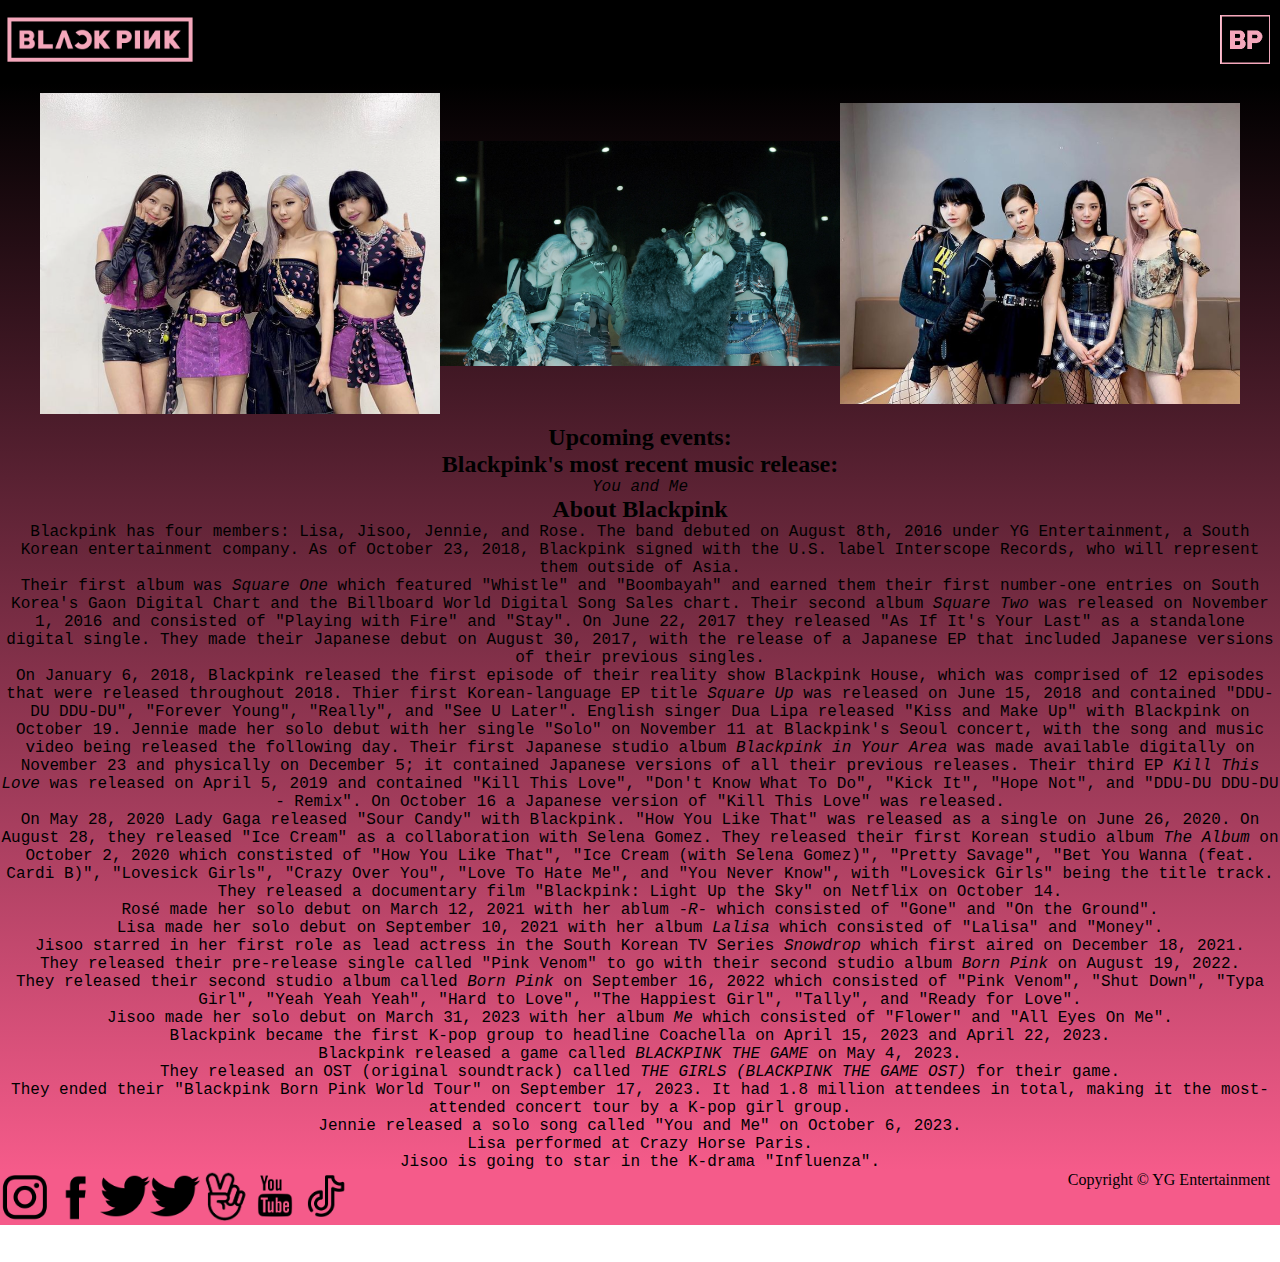
<file: index.html>
<!DOCTYPE html>
<html>
	<head>
		<title>Blackpink!</title>
		<link rel="stylesheet" type="text/css" href="websiteStyle.css" />
	<head>
	
	<body>
		<header class="header">
			<div class="logo"><a href="index.html"><img width="200px" src="images/BLACKPINK-Logo.png" alt="Blackpink logo" /></div>
			<div class="menu"><a href="menu.html"><img width="50px" src="images/BPlogo_pink.png" alt="BP logo for menu" /></a></div>
		</header>
		
		<div class="main">
			<section>
				<div class="gallery">
					<img width="400px" src="images/Blackpinkpurple.png" alt="Blackpink Lovesick Girls" />
					<img width="400px" src="images/BlackpinkLSG.jfif" alt="Blackpink in purple" />
					<img width="400px" src="images/Blackpink2.png" alt="Blackpink" />
				</div>
				<div class="info">
					<h2>Upcoming events:</h2>
					<p></p>
					<h2>Blackpink's most recent music release:</h2>
					<p><em>You and Me</em></p>
					<h2>About Blackpink</h2>
					<p>Blackpink has four members: Lisa, Jisoo, Jennie, and Rose. The band debuted on August 8th, 2016 under YG Entertainment, a South Korean entertainment company. 
						As of October 23, 2018, Blackpink signed with the U.S. label Interscope Records, who will represent them outside of Asia.</p>
					<p>Their first album was <em>Square One</em> which featured "Whistle" and "Boombayah" and earned them their first number-one entries on South Korea's Gaon Digital Chart and the 
						Billboard World Digital Song Sales chart. Their second album <em>Square Two</em> was released on November 1, 2016 and consisted of "Playing with Fire" and "Stay". 
						On June 22, 2017 they released "As If It's Your Last" as a standalone digital single. They made their Japanese debut on August 30, 2017, with the release of a 
						Japanese EP that included Japanese versions of their previous singles.</p>
					<p>On January 6, 2018, Blackpink released the first episode of their reality show Blackpink House, which was comprised of 12 episodes that were released throughout 2018. 
						Thier first Korean-language EP title <em>Square Up</em> was released on June 15, 2018 and contained "DDU-DU DDU-DU", "Forever Young", "Really", and "See U Later". 
						English singer Dua Lipa released "Kiss and Make Up" with Blackpink on October 19. 
						Jennie made her solo debut with her single "Solo" on November 11 at Blackpink's Seoul concert, with the song and music video being released the following day. 
						Their first Japanese studio album <em>Blackpink in Your Area</em> was made available digitally on November 23 and physically on December 5; 
						it contained Japanese versions of all their previous releases. 
						Their third EP <em>Kill This Love</em> was released on April 5, 2019 and contained "Kill This Love", "Don't Know What To Do", "Kick It", "Hope Not", 
						and "DDU-DU DDU-DU - Remix". On October 16 a Japanese version of "Kill This Love" was released. </p>
					<p>On May 28, 2020 Lady Gaga released "Sour Candy" with Blackpink. "How You Like That" was released as a single on June 26, 2020. 
						On August 28, they released "Ice Cream" as a collaboration with Selena Gomez. 
						They released their first Korean studio album <em>The Album</em> on October 2, 2020 which constisted of "How You Like That", "Ice Cream (with Selena Gomez)", 
						"Pretty Savage", "Bet You Wanna (feat. Cardi B)", "Lovesick Girls", "Crazy Over You", "Love To Hate Me", and "You Never Know", 
						with "Lovesick Girls" being the title track. 
						They released a documentary film "Blackpink: Light Up the Sky" on Netflix on October 14.</p>
					<p>Ros&eacute made her solo debut on March 12, 2021 with her ablum <em>-R-</em> which consisted of "Gone" and "On the Ground".</p>
					<p>Lisa made her solo debut on September 10, 2021 with her album <em>Lalisa</em> which consisted of "Lalisa" and "Money".</p>
					<p>Jisoo starred in her first role as lead actress in the South Korean TV Series <em>Snowdrop</em> which first aired on December 18, 2021.</p>
					<p>They released their pre-release single called "Pink Venom" to go with their second studio album <em>Born Pink</em> on August 19, 2022.</p>
					<p>They released their second studio album called <em>Born Pink</em> on September 16, 2022 which consisted of "Pink Venom", "Shut Down", "Typa Girl", 
						"Yeah Yeah Yeah", "Hard to Love", "The Happiest Girl", "Tally", and "Ready for Love".</p>
					<p>Jisoo made her solo debut on March 31, 2023 with her album <em>Me</em> which consisted of "Flower" and "All Eyes On Me".</p>
					<p>Blackpink became the first K-pop group to headline Coachella on April 15, 2023 and April 22, 2023.</p>
					<p>Blackpink released a game called <em>BLACKPINK THE GAME</em> on May 4, 2023.</p>
					<p>They released an OST (original soundtrack) called <em>THE GIRLS (BLACKPINK THE GAME OST)</em> for their game.</p>
					<p>They ended their "Blackpink Born Pink World Tour" on September 17, 2023. It had 1.8 million attendees in total, making it the most-attended concert tour by a K-pop girl group.</p>
					<p>Jennie released a solo song called "You and Me" on October 6, 2023.</p>
					<p>Lisa performed at Crazy Horse Paris.</p>
					<p>Jisoo is going to star in the K-drama "Influenza".</p>
				</div>
			</section>
		</div>
		<div class="footer" style="background-color:#F55B8A;">
			<div class="socialMedia">
				<div><a href="https://www.instagram.com/blackpinkofficial/?hl=en" target="_blank"><img width="50px" alt="Instagram logo" src="images/InstaIcon.png"></a></div>
				<div><a href="https://www.facebook.com/BLACKPINKOFFICIAL/" target="_blank"><img width="50px" alt="Facebook logo" src="images/FBIcon.png"></a></div>
				<div><a href="https://twitter.com/BLACKPINK" target="_blank"><img width="50px" alt="Twitter logo" src="images/TwitterIcon.png"></a></div>
				<div><a href="https://twitter.com/ygofficialblink" target="_blank"><img width="50px" alt="Twitter logo" src="images/TwitterIcon.png"></a></div>
				<div><a href="https://www.vlive.tv/channel/F001E5" target="_blank"><img width="50px" alt="Vlive logo" src="images/VliveIcon.png"></a></div>
				<div><a href="https://www.youtube.com/channel/UCOmHUn--16B90oW2L6FRR3A" target="_blank"><img width="50px" alt="YouTube logo" src="images/YouTubeIcon.png"></a></div>
				<div><a href="https://www.tiktok.com/@bp_tiktok?lang=en" target="_blank"><img width="50px" alt="TikTok logo" src="images/TiktokIcon.png"></a></div>
			</div>
			<div class="copyright">
				Copyright &copy YG Entertainment
			</div>
		</div>
	</body>
</html>
</file>
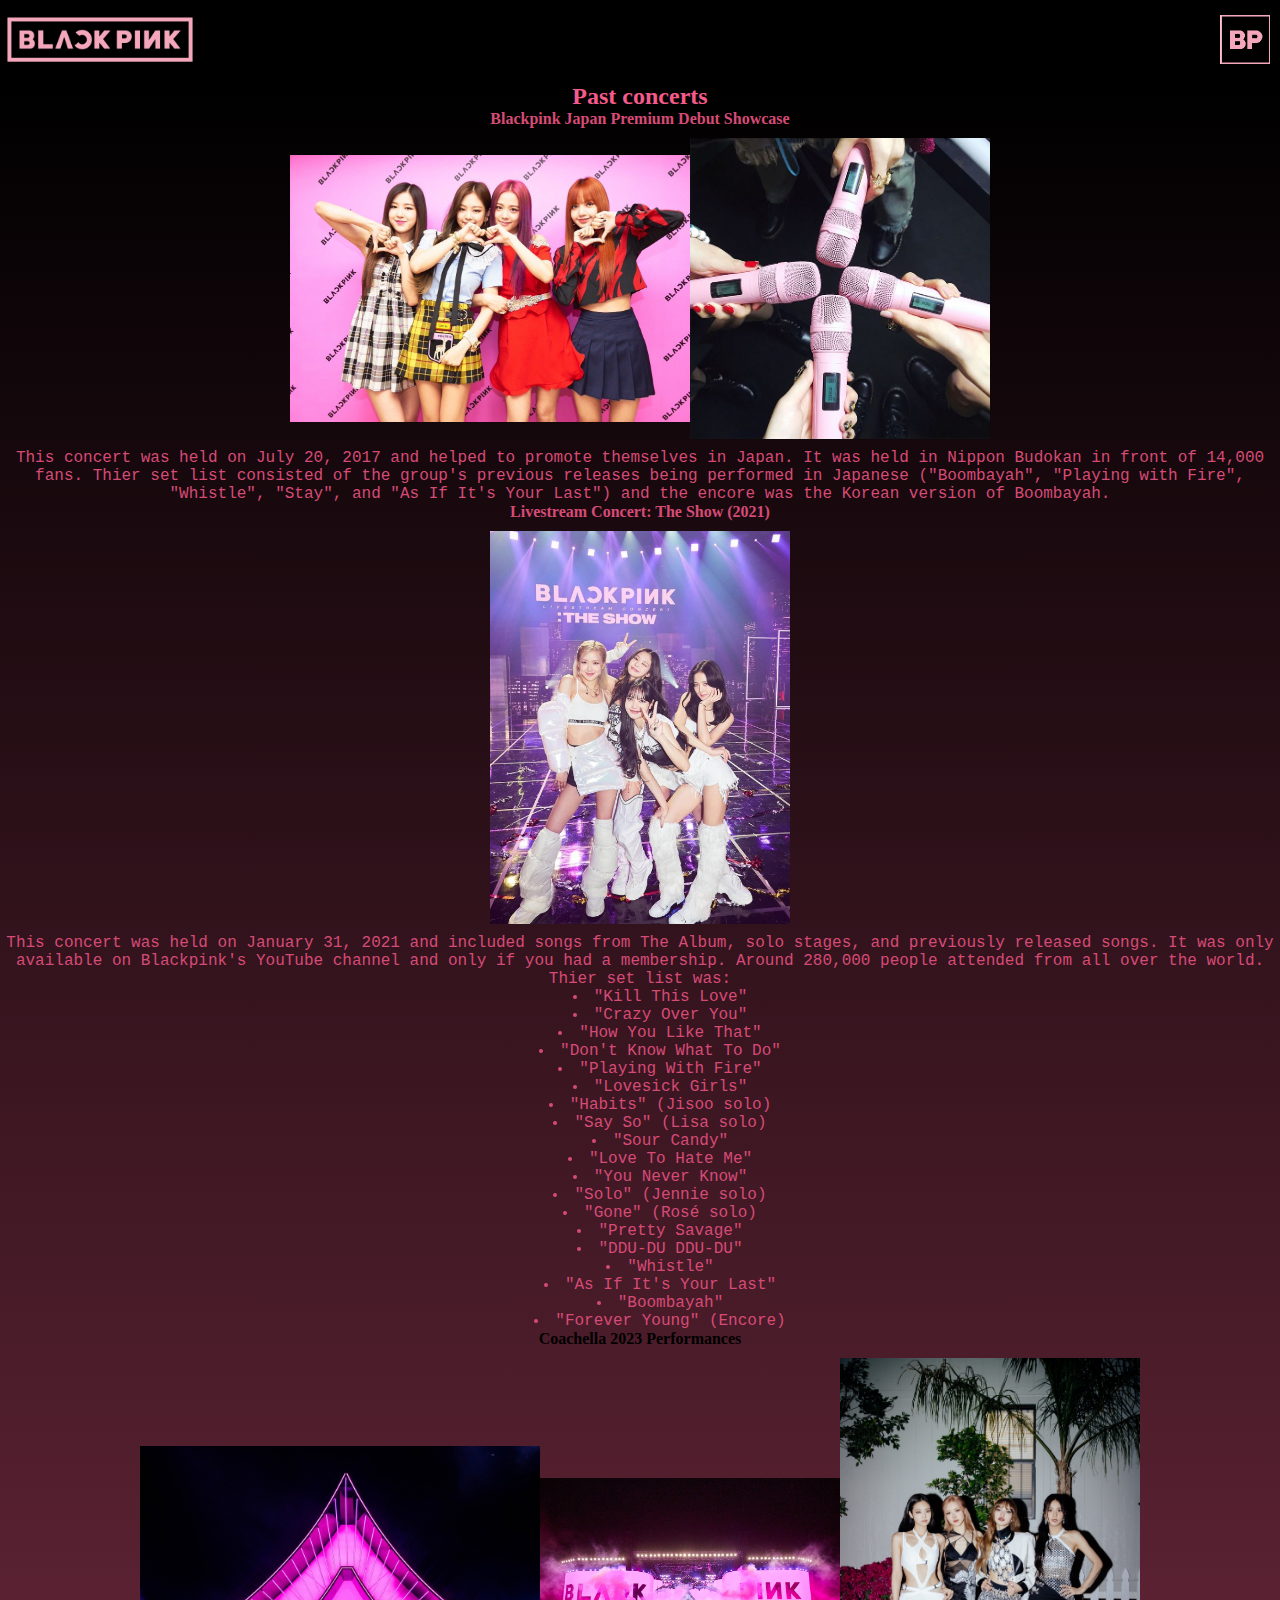
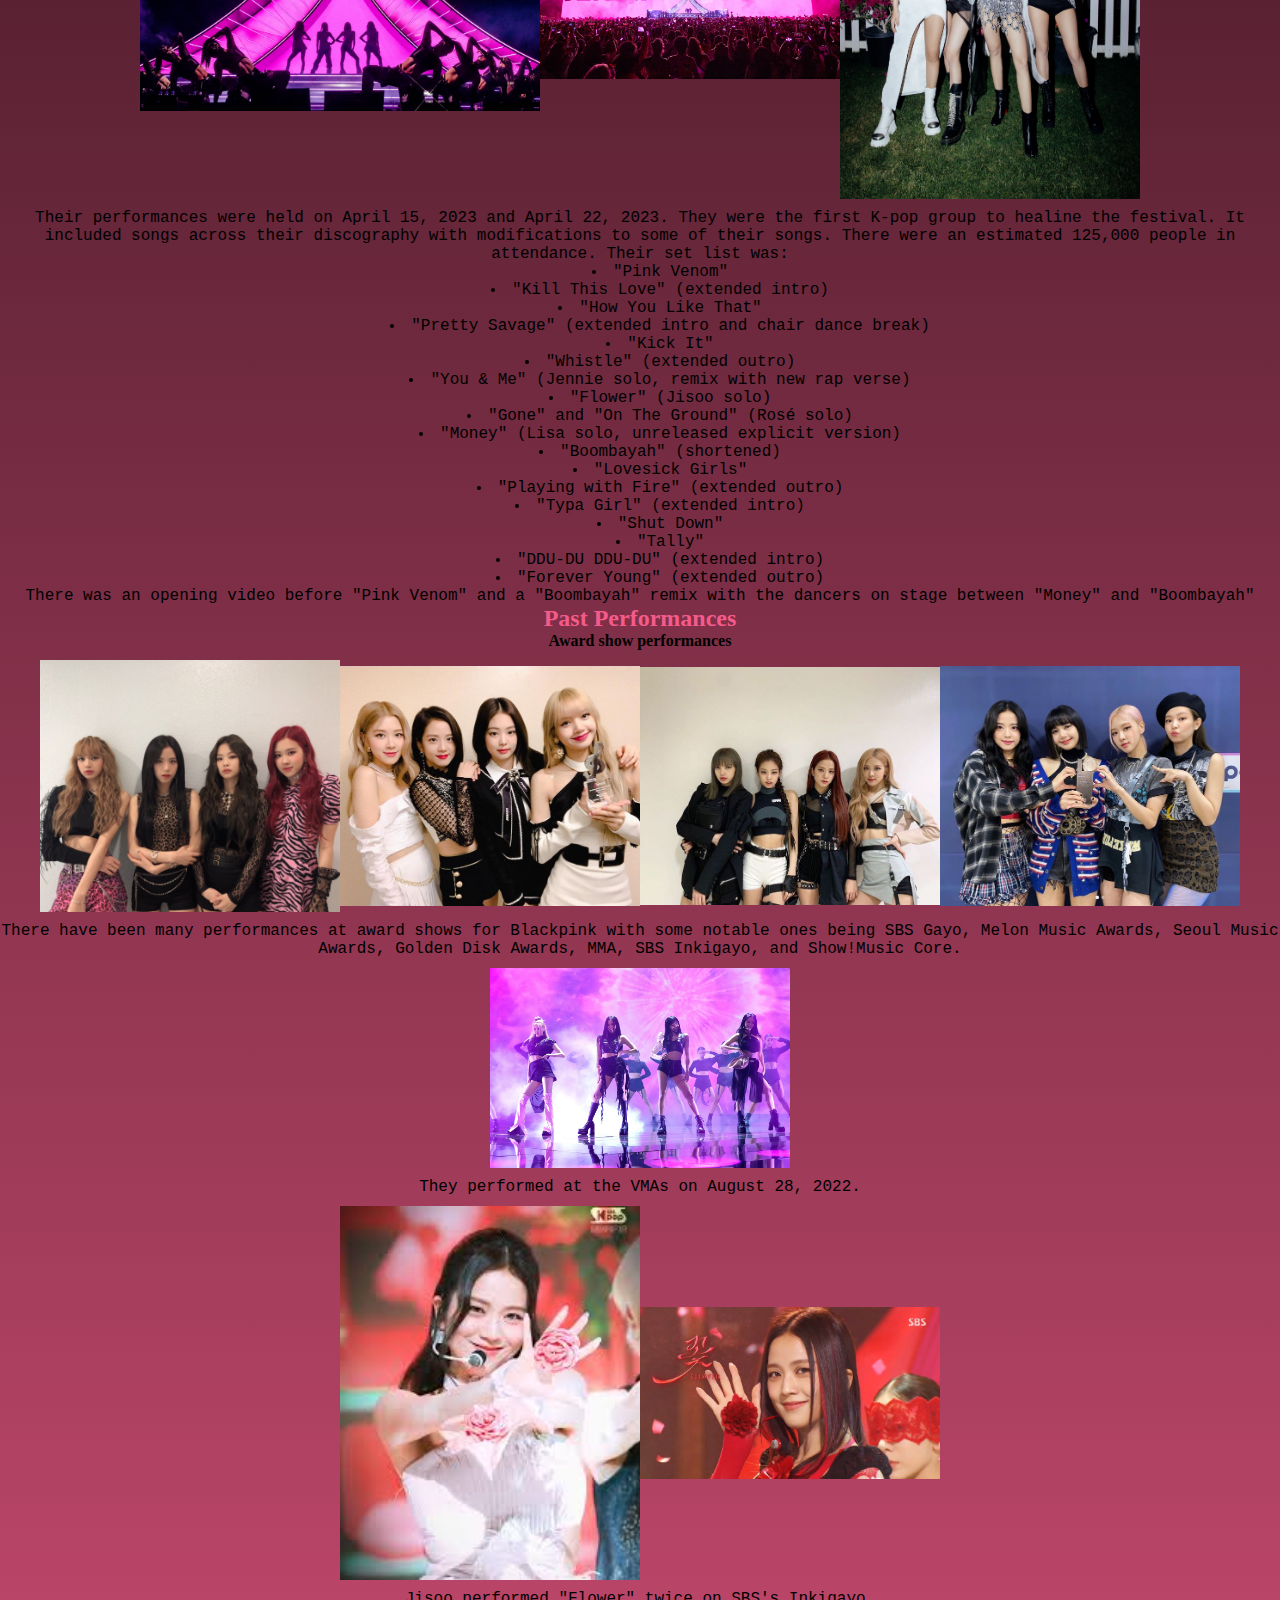
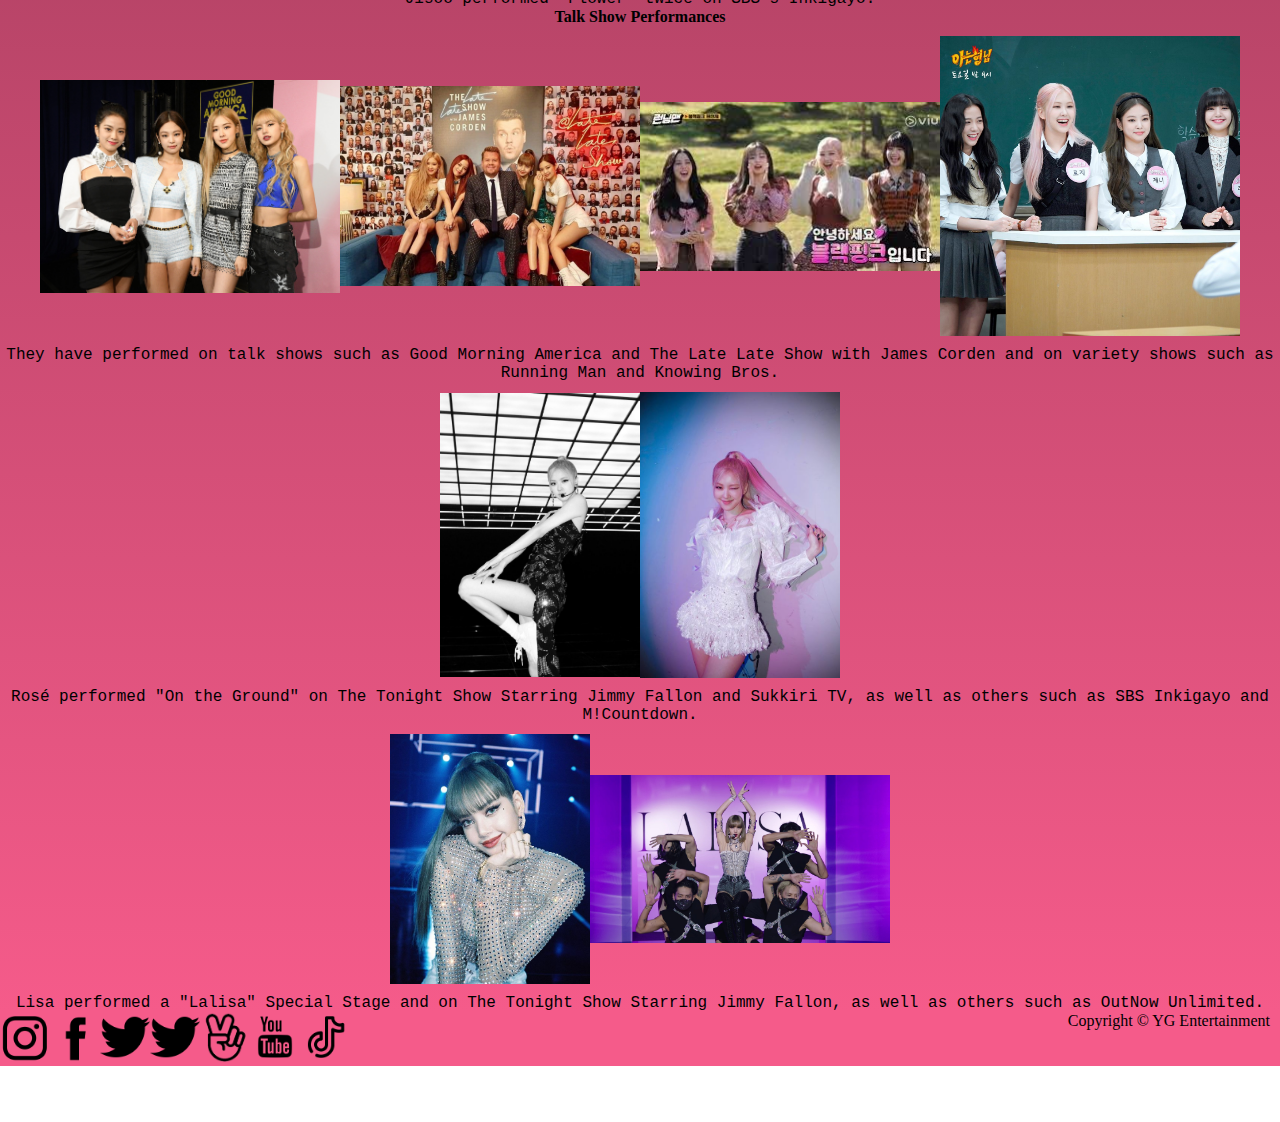
<file: concerts.html>
<!DOCTYPE html>
<html>
	<head>
		<title>Concerts</title>
		<link rel="stylesheet" type="text/css" href="websiteStyle.css" />
	<head>
	<body>
		<header class="header">
			<div class="logo"><a href="index.html"><img width="200px" src="images/BLACKPINK-Logo.png" alt="Blackpink logo" /></div>
			<div class="menu"><a href="menu.html"><img width="50px" src="images/BPlogo_pink.png" alt="BP logo for menu" /></a></div>
		</header>
	
		<div class="main">
			<section>
				<h2 class="name">Past concerts</h2>
				<h4 style="color:#D64B76;">Blackpink Japan Premium Debut Showcase</h4>
				<div class="gallery">
					<img width="400px" src="images/BlackpinkJapan.jpg" alt="Blackpink Japan Premium Debut Showcase" />
					<img width="300px" src="images/BlackpinkMics.png" alt="Blackpink Mics at Japan Showcase" />
				</div>
				<p style="color:#D64B76;">This concert was held on July 20, 2017 and helped to promote themselves in Japan. It was held in Nippon Budokan in front of 14,000 fans. Thier set list consisted of the group's previous releases being performed in Japanese ("Boombayah", "Playing with Fire", "Whistle", "Stay", and "As If It's Your Last") and the encore was the Korean version of Boombayah.</p>
				<h4 style="color:#D64B76;">Livestream Concert: The Show (2021)</h4>
				<div class="gallery">
					<img width="300px" src="images/BlackpinkTheShow.png" alt="Blackpink The Show" />
				</div>
				<p style="color:#D64B76;">This concert was held on January 31, 2021 and included songs from The Album, solo stages, and previously released songs. It was only available on Blackpink's YouTube channel and only if you had a membership. Around 280,000 people attended from all over the world. Thier set list was:</p>
					<ul style="color:#D64B76;">
						<li>"Kill This Love"</li>
						<li>"Crazy Over You"</li>
						<li>"How You Like That"</li>
						<li>"Don't Know What To Do"</li>
						<li>"Playing With Fire"</li>
						<li>"Lovesick Girls"</li>
						<li>"Habits" (Jisoo solo)</li>
						<li>"Say So" (Lisa solo)</li>
						<li>"Sour Candy"</li>
						<li>"Love To Hate Me"</li>
						<li>"You Never Know"</li>
						<li>"Solo" (Jennie solo)</li>
						<li>"Gone" (Ros&eacute solo)</li>
						<li>"Pretty Savage"</li>
						<li>"DDU-DU DDU-DU"</li>
						<li>"Whistle"</li>
						<li>"As If It's Your Last"</li>
						<li>"Boombayah"</li>
						<li>"Forever Young" (Encore)</li>
					</ul>
				<h4>Coachella 2023 Performances</h4>
				<div class="gallery">
					<img width="400px" src="images/BlackpinkCoachella1.jpg" alt="Blackpink performing at Coachella 2023" />
					<img width="300px" src="images/BlackpinkCoachella2.jpg" alt="Blackpink performing at Coachella 2023" />
					<img width="300px" src="images/BlackpinkCoachella3.jpg" alt="Blackpink performing at Coachella 2023" />
				</div>
				<p>Their performances were held on April 15, 2023 and April 22, 2023. They were the first K-pop group to healine the festival. 
					It included songs across their discography with modifications to some of their songs. There were an estimated 125,000 people in attendance.
					Their set list was:</p>
					<ul>
						<li>"Pink Venom"</li>
						<li>"Kill This Love" (extended intro)</li>
						<li>"How You Like That"</li>
						<li>"Pretty Savage" (extended intro and chair dance break)</li>
						<li>"Kick It"</li>
						<li>"Whistle" (extended outro)</li>
						<li>"You & Me" (Jennie solo, remix with new rap verse)</li>
						<li>"Flower" (Jisoo solo)</li>
						<li>"Gone" and "On The Ground" (Ros&eacute solo)</li>
						<li>"Money" (Lisa solo, unreleased explicit version)</li>
						<li>"Boombayah" (shortened)</li>
						<li>"Lovesick Girls"</li>
						<li>"Playing with Fire" (extended outro)</li>
						<li>"Typa Girl" (extended intro)</li>
						<li>"Shut Down"</li>
						<li>"Tally"</li>
						<li>"DDU-DU DDU-DU" (extended intro)</li>
						<li>"Forever Young" (extended outro)</li>
					</ul>
				<p>There was an opening video before "Pink Venom" and a "Boombayah" remix with the dancers on stage between "Money" and "Boombayah"</p>
				<h2 class="name">Past Performances</h2>
				<h4>Award show performances</h4>
				<div class="gallery">
					<img width="300px" src="images/BlackpinkAward.png" alt="Blackpink at award show" />
					<img width="300px" src="images/BlackpinkAward2.png" alt="Blackpink at award show" />
					<img width="300px" src="images/BlackpinkAward3.png" alt="Blackpink at award show" />
					<img width="300px" src="images/BlackpinkAward4.png" alt="Blackpink at award show" />
				</div>
				<p>There have been many performances at award shows for Blackpink with some notable ones being SBS Gayo, Melon Music Awards, Seoul Music Awards, Golden Disk Awards, MMA, SBS Inkigayo, and Show!Music Core.</p>
				<div class="gallery">
					<img width="300px" src="images/BlackpinkAward5.jpg" alt="Blackpink at award show" />
				</div>
				<p>They performed at the VMAs on August 28, 2022.</p>
				<div class="gallery">
					<img width="300px" src="images/JisooFlower1.jfif" alt="Jisoo performing Flower in white" />
					<img width="300px" src="images/JisooFlower2.jfif" alt="Jisoo performing Flower in red" />
				</div>
				<p>Jisoo performed "Flower" twice on SBS's Inkigayo.</p>
				<h4>Talk Show Performances</h4>
				<div class="gallery">
					<img width="300px" src="images/BlackpinkGMA.jpg" alt="Blackpink on Good Morning America" />
					<img width="300px" src="images/BlackpinkLateLate.jpeg" alt="Blackpink on The Late Late Show with James Corden" />
					<img width="300px" src="images/BlackpinkRM.jfif" alt="Blackpink on Running Man" />
					<img width="300px" src="images/BlackpinkKB.jpg" alt="Blackpink on Knowing Bros" />
				</div>
				<p>They have performed on talk shows such as Good Morning America and The Late Late Show with James Corden and on variety shows such as Running Man and Knowing Bros.</p>
				<div class="gallery">
					<img width="200px" src="images/RoseJimmyFallon.png" alt="Ros&eacute on The Tonight Show Starring Jimmy Fallon" />
					<img width="200px" src="images/RoseSukkiri.png" alt="Ros&eacute on Sukkiri TV" />
				</div>
				<p>Ros&eacute performed "On the Ground" on The Tonight Show Starring Jimmy Fallon and Sukkiri TV, as well as others such as SBS Inkigayo and M!Countdown.</p>
				<div class="gallery">
					<img width="200px" src="images/LisaJimmyFallon.png" alt="Lisa on The Tonight Show Starring Jimmy Fallon" />
					<img width="300px" src="images/LalisaSpecialStage.jpg" alt="Lisa Special Stage" />
				</div>
				<p>Lisa performed a "Lalisa" Special Stage and on The Tonight Show Starring Jimmy Fallon, as well as others such as OutNow Unlimited.</p>
			</section>
		</div>
	
		<div class="footer" style="background-color:#F55B8A;">
			<div class="socialMedia">
				<div><a href="https://www.instagram.com/blackpinkofficial/?hl=en" target="_blank"><img width="50px" alt="Instagram logo" src="images/InstaIcon.png"></a></div>
				<div><a href="https://www.facebook.com/BLACKPINKOFFICIAL/" target="_blank"><img width="50px" alt="Facebook logo" src="images/FBIcon.png"></a></div>
				<div><a href="https://twitter.com/BLACKPINK" target="_blank"><img width="50px" alt="Twitter logo" src="images/TwitterIcon.png"></a></div>
				<div><a href="https://twitter.com/ygofficialblink" target="_blank"><img width="50px" alt="Twitter logo" src="images/TwitterIcon.png"></a></div>
				<div><a href="https://www.vlive.tv/channel/F001E5" target="_blank"><img width="50px" alt="Vlive logo" src="images/VliveIcon.png"></a></div>
				<div><a href="https://www.youtube.com/channel/UCOmHUn--16B90oW2L6FRR3A" target="_blank"><img width="50px" alt="YouTube logo" src="images/YouTubeIcon.png"></a></div>
				<div><a href="https://www.tiktok.com/@bp_tiktok?lang=en" target="_blank"><img width="50px" alt="TikTok logo" src="images/TiktokIcon.png"></a></div>
			</div>
			<div class="copyright">
				Copyright &copy YG Entertainment
			</div>
		</div>
	</body>
</html>
</file>
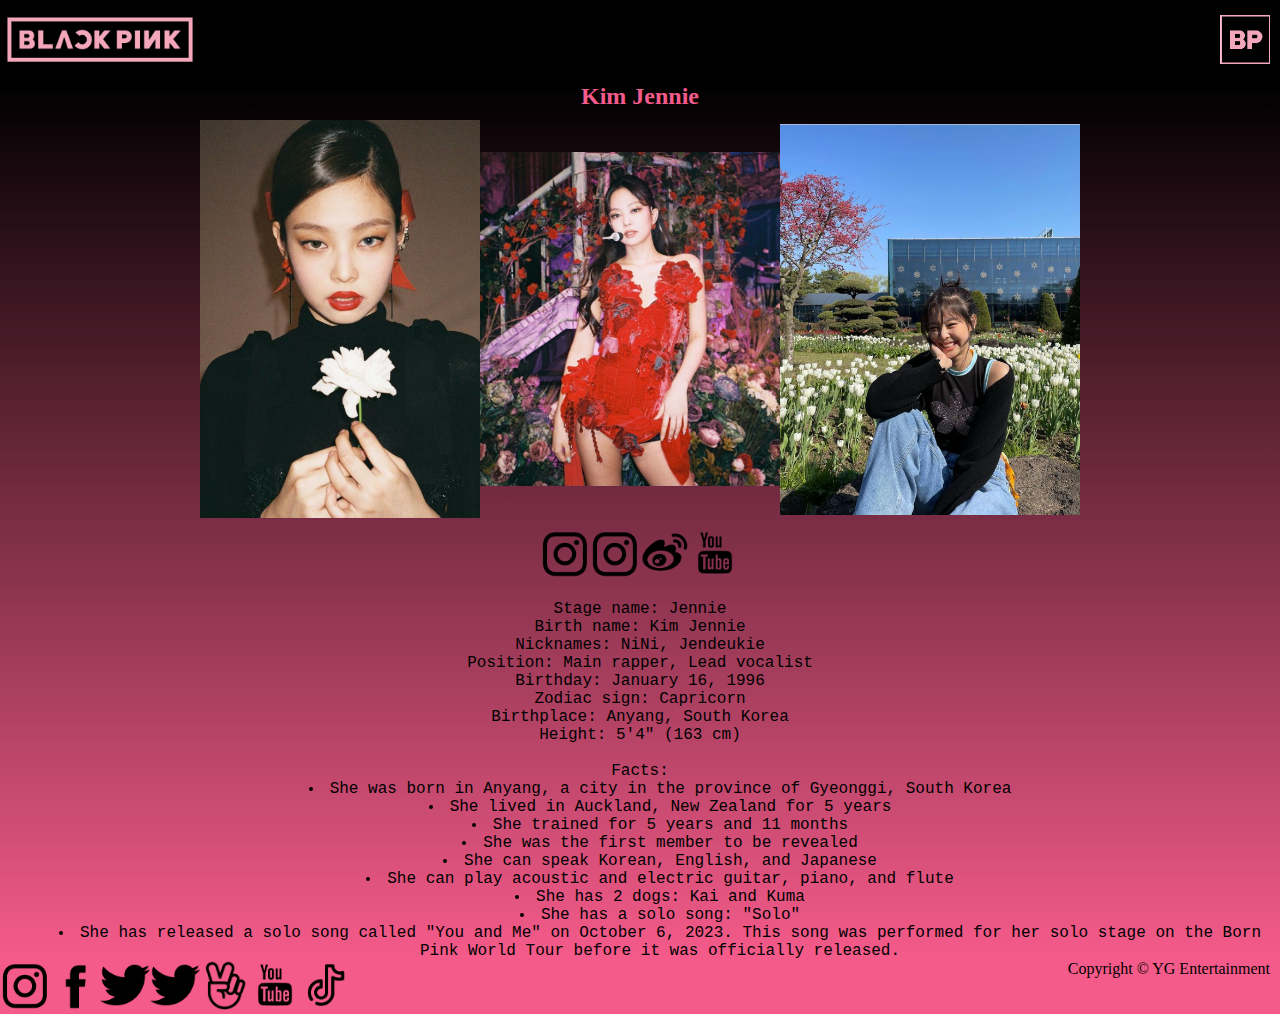
<file: Jennie.html>
<!DOCTYPE html>
<html>
	<head>
		<title>Kim Jennie</title>
		<link rel="stylesheet" type="text/css" href="websiteStyle.css" />
	<head>
	<body>
		<header class="header">
			<div class="logo"><a href="index.html"><img width="200px" src="images/BLACKPINK-Logo.png" alt="Blackpink logo" /></div>
			<div class="menu"><a href="menu.html"><img width="50px" src="images/BPlogo_pink.png" alt="BP logo for menu" /></a></div>
		</header>
	
		<div class="main">
			<section>
				<h2 class="name">Kim Jennie</h2>
				<div class="gallery">
					<img width="280px" src="images/Jennie2.png" alt="Jennie" />
					<img width="300px" src="images/Jennie.jpg" alt="Jennie" />
					<img width="300px" src="images/Jennie3.png" alt="Jennie" />
				</div>
				<div class="memberSM">
					<a href="https://www.instagram.com/jennierubyjane/" target="_blank"><img class="logo3" alt="Instagram logo" src="images/InstaIcon.png"></a>
					<a href="https://www.instagram.com/lesyeuxdenini/?igshid=1ec6jrrishbby" target="_blank"><img class="logo3" alt="Instagram logo" src="images/InstaIcon.png"></a>
					<a href="https://m.weibo.cn/u/7457158939?jumpfrom=weibocom" target="_blank"><img class="logo3" alt="Weibo logo" src="images/WeiboIcon.png"></a>
					<a href="https://www.youtube.com/channel/UCNYi_zGmR519r5gYdOKLTjQ" target="_blank"><img class="logo3" alt="YouTube logo" src="images/YouTubeIcon.png"></a>
				</div><br />
				<p>Stage name: Jennie</p>
				<p>Birth name: Kim Jennie</p>
				<p>Nicknames: NiNi, Jendeukie</p>
				<p>Position: Main rapper, Lead vocalist</p>
				<p>Birthday: January 16, 1996</p>
				<p>Zodiac sign: Capricorn</p>
				<p>Birthplace: Anyang, South Korea</p>
				<p>Height: 5'4" (163 cm)</p><br />
				<p>Facts:</p>
					<ul>
						<li>She was born in Anyang, a city in the province of Gyeonggi, South Korea</li>
						<li>She lived in Auckland, New Zealand for 5 years</li>
						<li>She trained for 5 years and 11 months</li>
						<li>She was the first member to be revealed</li>
						<li>She can speak Korean, English, and Japanese</li>
						<li>She can play acoustic and electric guitar, piano, and flute</li>
						<li>She has 2 dogs: Kai and Kuma</li>
						<li>She has a solo song: "Solo"</li>
						<li>She has released a solo song called "You and Me" on October 6, 2023. This song was performed for her solo stage on the Born Pink World Tour before it was officially released.</li>
					</ul> 
			</section>
		</div>
	
		<div class="footer" style="background-color:#F55B8A;">
			<div class="socialMedia">
				<div><a href="https://www.instagram.com/blackpinkofficial/?hl=en" target="_blank"><img width="50px" alt="Instagram logo" src="images/InstaIcon.png"></a></div>
				<div><a href="https://www.facebook.com/BLACKPINKOFFICIAL/" target="_blank"><img width="50px" alt="Facebook logo" src="images/FBIcon.png"></a></div>
				<div><a href="https://twitter.com/BLACKPINK" target="_blank"><img width="50px" alt="Twitter logo" src="images/TwitterIcon.png"></a></div>
				<div><a href="https://twitter.com/ygofficialblink" target="_blank"><img width="50px" alt="Twitter logo" src="images/TwitterIcon.png"></a></div>
				<div><a href="https://www.vlive.tv/channel/F001E5" target="_blank"><img width="50px" alt="Vlive logo" src="images/VliveIcon.png"></a></div>
				<div><a href="https://www.youtube.com/channel/UCOmHUn--16B90oW2L6FRR3A" target="_blank"><img width="50px" alt="YouTube logo" src="images/YouTubeIcon.png"></a></div>
				<div><a href="https://www.tiktok.com/@bp_tiktok?lang=en" target="_blank"><img width="50px" alt="TikTok logo" src="images/TiktokIcon.png"></a></div>
			</div>
			<div class="copyright">
				Copyright &copy YG Entertainment
			</div>
		</div>
	</body>
</html>
</file>
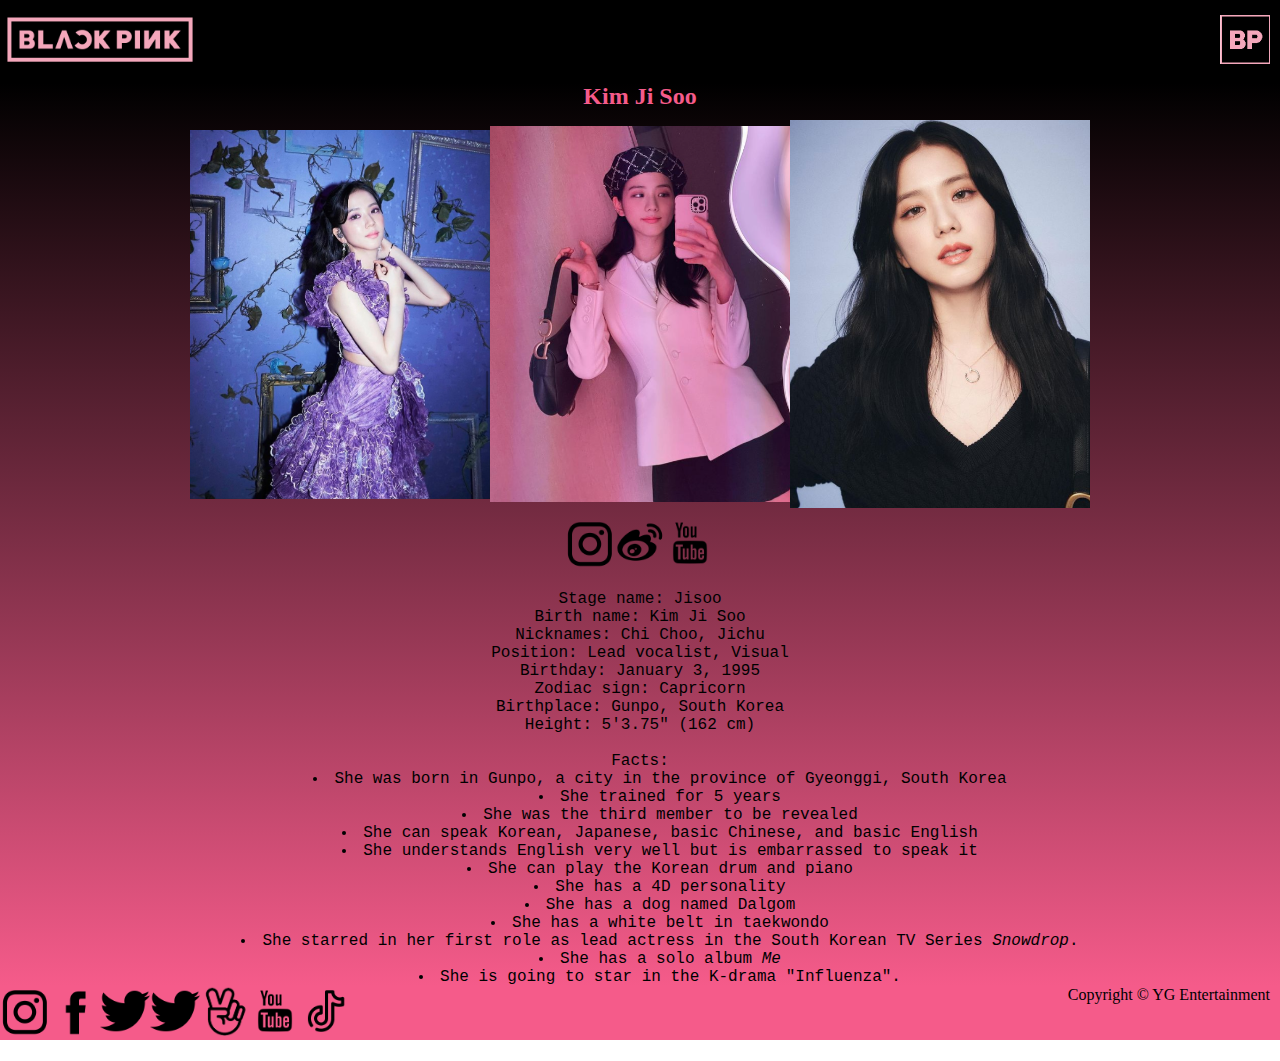
<file: Jisoo.html>
<!DOCTYPE html>
<html>
	<head>
		<title>Kim Ji Soo</title>
		<link rel="stylesheet" type="text/css" href="websiteStyle.css" />
	<head>
	<body>
		<header class="header">
			<div class="logo"><a href="index.html"><img width="200px" src="images/BLACKPINK-Logo.png" alt="Blackpink logo" /></div>
			<div class="menu"><a href="menu.html"><img width="50px" src="images/BPlogo_pink.png" alt="BP logo for menu" /></a></div>
		</header>
	
		<div class="main">
			<section>
				<h2 class="name">Kim Ji Soo</h2>
				<div class="gallery">
					<img width="300px" src="images/Jisoo.jpg" alt="Jisoo" />
					<img width="300px" src="images/Jisoo2.png" alt="Jisoo" />
					<img width="300px" src="images/Jisoo3.png" alt="Jisoo" />
				</div>
				<div class="memberSM">
					<a href="https://www.instagram.com/sooyaaa__/?hl=en" target="_blank"><img class="logo3" alt="Instagram logo" src="images/InstaIcon.png"></a>
					<a href="https://m.weibo.cn/u/7458000931?jumpfrom=weibocom" target="_blank"><img class="logo3" alt="Weibo logo" src="images/WeiboIcon.png"></a>
					<a href="https://www.youtube.com/@sooyaaa__" target="_blank"><img class="logo3" alt="YouTube logo" src="images/YouTubeIcon.png"></a>
				</div><br />
				<p>Stage name: Jisoo</p>
				<p>Birth name: Kim Ji Soo</p>
				<p>Nicknames: Chi Choo, Jichu</p>
				<p>Position: Lead vocalist, Visual</p>
				<p>Birthday: January 3, 1995</p>
				<p>Zodiac sign: Capricorn</p>
				<p>Birthplace: Gunpo, South Korea</p>
				<p>Height: 5'3.75" (162 cm)</p><br />
				<p>Facts:</p>
					<ul>
						<li>She was born in Gunpo, a city in the province of Gyeonggi, South Korea</li>
						<li>She trained for 5 years</li>
						<li>She was the third member to be revealed</li>
						<li>She can speak Korean, Japanese, basic Chinese, and basic English</li>
						<li>She understands English very well but is embarrassed to speak it</li>
						<li>She can play the Korean drum and piano</li>
						<li>She has a 4D personality</li>
						<li>She has a dog named Dalgom</li>
						<li>She has a white belt in taekwondo</li>
						<li>She starred in her first role as lead actress in the South Korean TV Series <em>Snowdrop</em>.</li>
						<li>She has a solo album <em>Me</em></li>
						<li>She is going to star in the K-drama "Influenza".</li>
					</ul> 
			</section>
		</div>
	
		<div class="footer" style="background-color:#F55B8A;">
			<div class="socialMedia">
				<div><a href="https://www.instagram.com/blackpinkofficial/?hl=en" target="_blank"><img width="50px" alt="Instagram logo" src="images/InstaIcon.png"></a></div>
				<div><a href="https://www.facebook.com/BLACKPINKOFFICIAL/" target="_blank"><img width="50px" alt="Facebook logo" src="images/FBIcon.png"></a></div>
				<div><a href="https://twitter.com/BLACKPINK" target="_blank"><img width="50px" alt="Twitter logo" src="images/TwitterIcon.png"></a></div>
				<div><a href="https://twitter.com/ygofficialblink" target="_blank"><img width="50px" alt="Twitter logo" src="images/TwitterIcon.png"></a></div>
				<div><a href="https://www.vlive.tv/channel/F001E5" target="_blank"><img width="50px" alt="Vlive logo" src="images/VliveIcon.png"></a></div>
				<div><a href="https://www.youtube.com/channel/UCOmHUn--16B90oW2L6FRR3A" target="_blank"><img width="50px" alt="YouTube logo" src="images/YouTubeIcon.png"></a></div>
				<div><a href="https://www.tiktok.com/@bp_tiktok?lang=en" target="_blank"><img width="50px" alt="TikTok logo" src="images/TiktokIcon.png"></a></div>
			</div>
			<div class="copyright">
				Copyright &copy YG Entertainment
			</div>
		</div>
	</body>
</html>
</file>
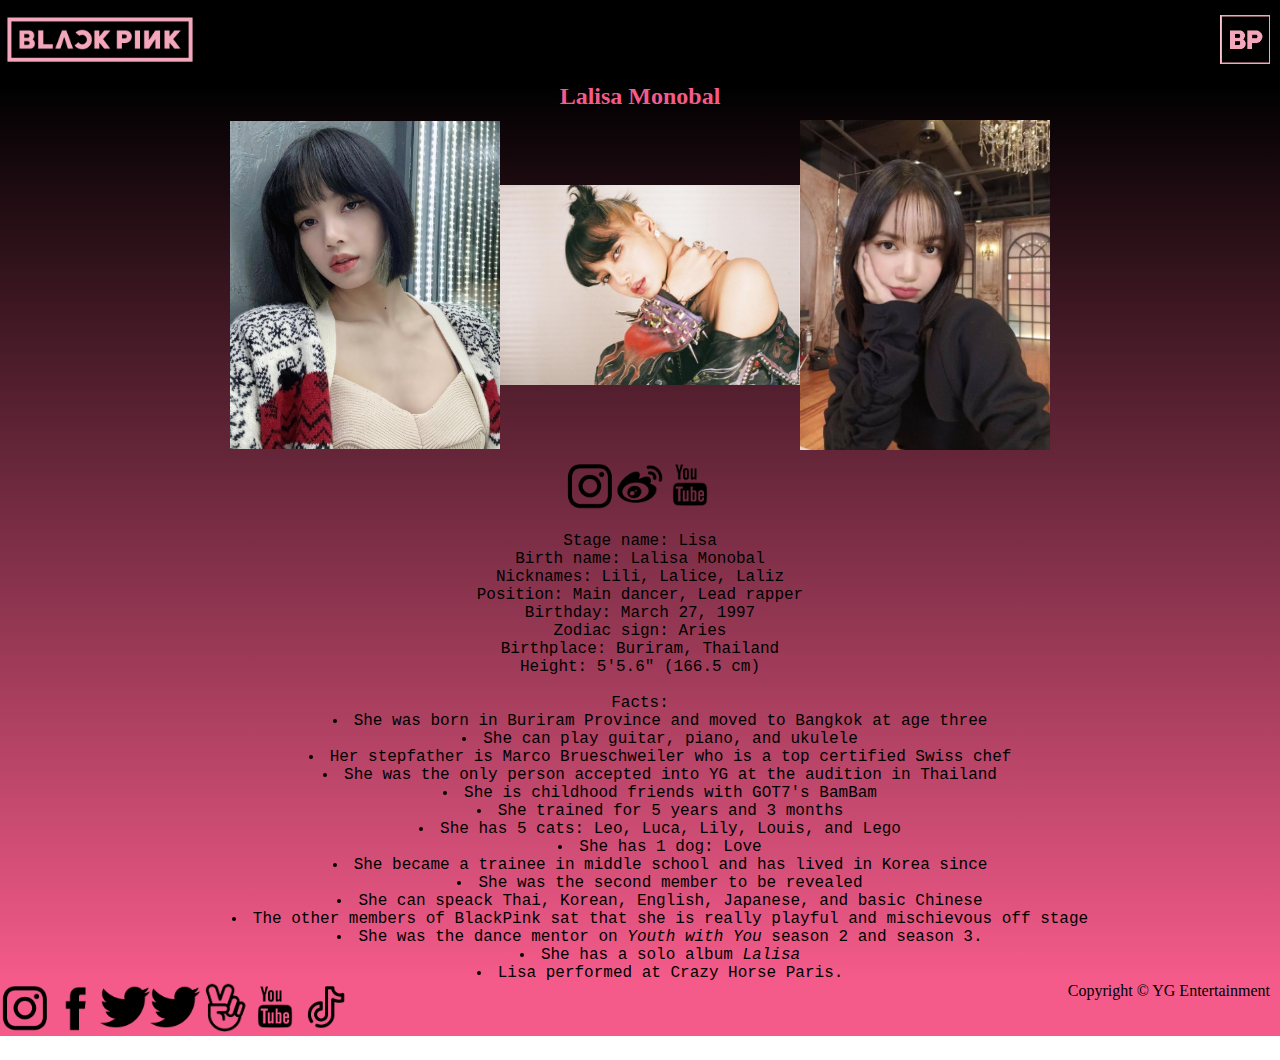
<file: Lisa.html>
<!DOCTYPE html>
<html>
	<head>
		<title>Lalisa Monoban</title>
		<link rel="stylesheet" type="text/css" href="websiteStyle.css" />
	<head>
	<body>
		<header class="header">
			<div class="logo"><a href="index.html"><img width="200px" src="images/BLACKPINK-Logo.png" alt="Blackpink logo" /></div>
			<div class="menu"><a href="menu.html"><img width="50px" src="images/BPlogo_pink.png" alt="BP logo for menu" /></a></div>
		</header>
	
		<div class="main">
			<section>
				<h2 class="name">Lalisa Monobal</h2>
				<div class="gallery">
					<img width="270px" src="images/Lisa.jpg" alt="Lisa" />
					<img width="300px" src="images/Lisa3.png" alt="Lisa" />
					<img width="250px" src="images/Lisa2.png" alt="Lisa" />
				</div>
				<div class="memberSM">
					<a href="https://www.instagram.com/lalalalisa_m/?hl=en" target="_blank"><img class="logo3" alt="Instagram logo" src="images/InstaIcon.png"></a>
					<a href="https://weibo.com/lisaofficial?ssl_rnd=1620062214.6291&is_all=1" target="_blank"><img class="logo3" alt="Weibo logo" src="images/WeiboIcon.png"></a>
					<a href="https://www.youtube.com/channel/UC35HKvKYPkri4Grd5KXl3wQ" target="_blank"><img class="logo3" alt="YouTube logo" src="images/YouTubeIcon.png"></a>
				</div><br />
				<p>Stage name: Lisa</p>
				<p>Birth name: Lalisa Monobal</p>
				<p>Nicknames: Lili, Lalice, Laliz</p>
				<p>Position: Main dancer, Lead rapper</p>
				<p>Birthday: March 27, 1997</p>
				<p>Zodiac sign: Aries</p>
				<p>Birthplace: Buriram, Thailand</p>
				<p>Height: 5'5.6" (166.5 cm)</p><br />
				<p>Facts:</p>
					<ul>
						<li>She was born in Buriram Province and moved to Bangkok at age three</li>
						<li>She can play guitar, piano, and ukulele</li>
						<li>Her stepfather is Marco Brueschweiler who is a top certified Swiss chef</li>
						<li>She was the only person accepted into YG at the audition in Thailand</li>
						<li>She is childhood friends with GOT7's BamBam</li>
						<li>She trained for 5 years and 3 months</li>
						<li>She has 5 cats: Leo, Luca, Lily, Louis, and Lego</li>
						<li>She has 1 dog: Love</li>
						<li>She became a trainee in middle school and has lived in Korea since</li>
						<li>She was the second member to be revealed</li>
						<li>She can speack Thai, Korean, English, Japanese, and basic Chinese</li>
						<li>The other members of BlackPink sat that she is really playful and mischievous off stage</li>
						<li>She was the dance mentor on <em>Youth with You</em> season 2 and season 3.</li>
						<li>She has a solo album <em>Lalisa</em></li>
						<li>Lisa performed at Crazy Horse Paris.</li>
					</ul> 
			</section>
		</div>
	
		<div class="footer" style="background-color:#F55B8A;">
			<div class="socialMedia">
				<div><a href="https://www.instagram.com/blackpinkofficial/?hl=en" target="_blank"><img width="50px" alt="Instagram logo" src="images/InstaIcon.png"></a></div>
				<div><a href="https://www.facebook.com/BLACKPINKOFFICIAL/" target="_blank"><img width="50px" alt="Facebook logo" src="images/FBIcon.png"></a></div>
				<div><a href="https://twitter.com/BLACKPINK" target="_blank"><img width="50px" alt="Twitter logo" src="images/TwitterIcon.png"></a></div>
				<div><a href="https://twitter.com/ygofficialblink" target="_blank"><img width="50px" alt="Twitter logo" src="images/TwitterIcon.png"></a></div>
				<div><a href="https://www.vlive.tv/channel/F001E5" target="_blank"><img width="50px" alt="Vlive logo" src="images/VliveIcon.png"></a></div>
				<div><a href="https://www.youtube.com/channel/UCOmHUn--16B90oW2L6FRR3A" target="_blank"><img width="50px" alt="YouTube logo" src="images/YouTubeIcon.png"></a></div>
				<div><a href="https://www.tiktok.com/@bp_tiktok?lang=en" target="_blank"><img width="50px" alt="TikTok logo" src="images/TiktokIcon.png"></a></div>
			</div>
			<div class="copyright">
				Copyright &copy YG Entertainment
			</div>
		</div>
	</body>
</html>
</file>
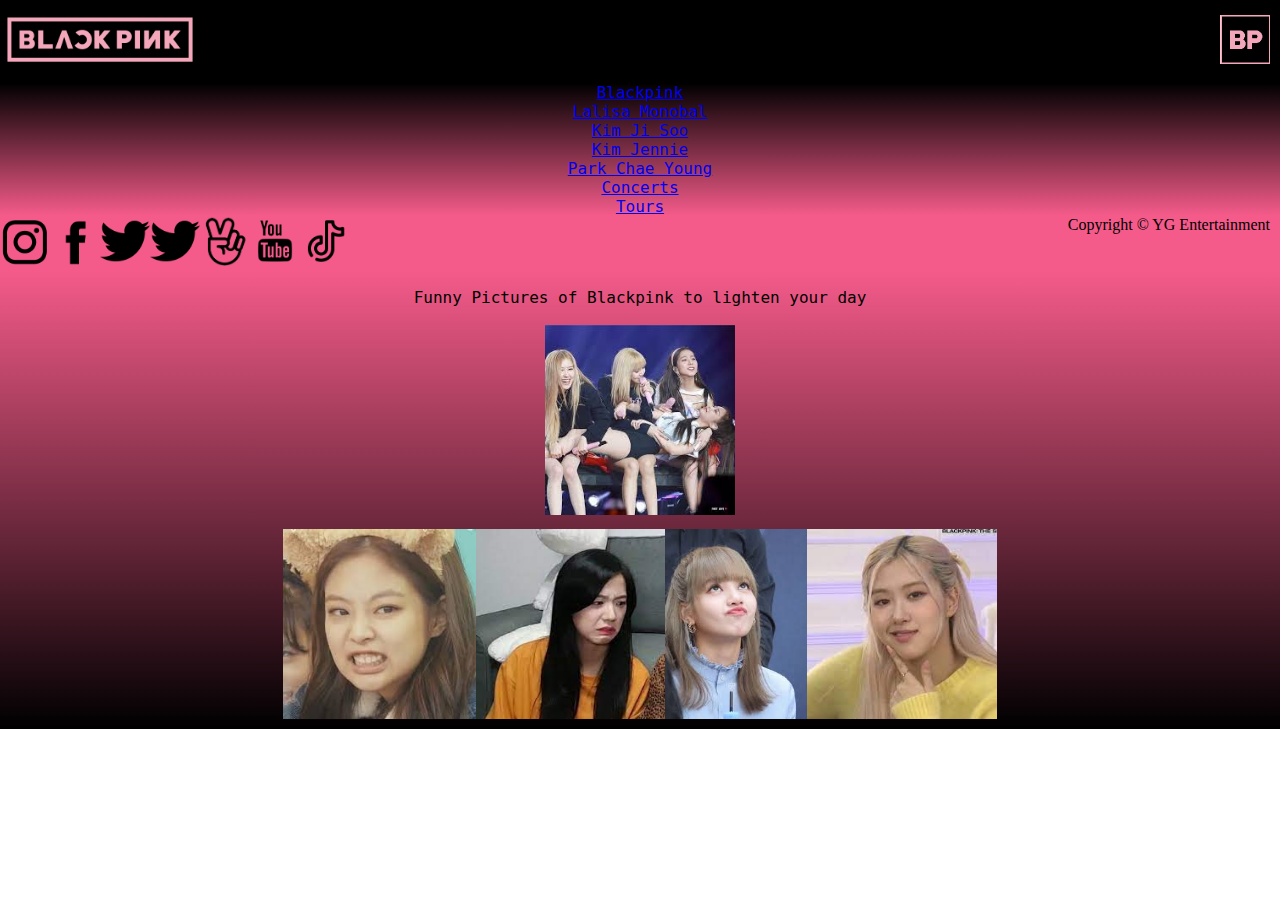
<file: menu.html>
<!DOCTYPE html>
<html>
	<head>
		<title>Menu</title>
		<link rel="stylesheet" type="text/css" href="websiteStyle.css" />
		<style>
			.flexbox{
				display:flex;
				flex-wrap:wrap;
				flex-direction:column;
				align-items:center;
				font-family:"Shadows Into Light Two", monospace;
			}
			.flex {
				background-image:linear-gradient(black, #F55B8A);
			}
		</style>
	</head>
	<body>
		<header class="header">
				<div class="logo"><a href="index.html"><img width="200px" src="images/BLACKPINK-Logo.png" alt="Blackpink logo" /></div>
				<div class="menu"><a href="menu.html"><img width="50px" src="images/BPlogo_pink.png" alt="BP logo for menu" /></a></div>
		</header>
		
		<div class="flex">
		<div class="flexbox">
			<div><a href="index.html">Blackpink</a></div>
			<div><a href="Lisa.html">Lalisa Monobal</a></div>
			<div><a href="Jisoo.html">Kim Ji Soo</a></div>
			<div><a href="Jennie.html">Kim Jennie</a></div>
			<div><a href="Rose.html">Park Chae Young</a></div>
			<div><a href="concerts.html">Concerts</a></div>
			<div><a href="tours.html">Tours</a></div>
		</div>
		</div>
		
		<div class="footer" style="background-color:#F55B8A;">
			<div class="socialMedia">
				<div><a href="https://www.instagram.com/blackpinkofficial/?hl=en" target="_blank"><img width="50px" alt="Instagram logo" src="images/InstaIcon.png"></a></div>
				<div><a href="https://www.facebook.com/BLACKPINKOFFICIAL/" target="_blank"><img width="50px" alt="Facebook logo" src="images/FBIcon.png"></a></div>
				<div><a href="https://twitter.com/BLACKPINK" target="_blank"><img width="50px" alt="Twitter logo" src="images/TwitterIcon.png"></a></div>
				<div><a href="https://twitter.com/ygofficialblink" target="_blank"><img width="50px" alt="Twitter logo" src="images/TwitterIcon.png"></a></div>
				<div><a href="https://www.vlive.tv/channel/F001E5" target="_blank"><img width="50px" alt="Vlive logo" src="images/VliveIcon.png"></a></div>
				<div><a href="https://www.youtube.com/channel/UCOmHUn--16B90oW2L6FRR3A" target="_blank"><img width="50px" alt="YouTube logo" src="images/YouTubeIcon.png"></a></div>
				<div><a href="https://www.tiktok.com/@bp_tiktok?lang=en" target="_blank"><img width="50px" alt="TikTok logo" src="images/TiktokIcon.png"></a></div>
			</div>
			<div class="copyright">
				Copyright &copy YG Entertainment
			</div>
		</div>
		<div class="funny" style="text-align:center;background-image:linear-gradient(#F55B8A, black);">
			<br /><p>Funny Pictures of Blackpink to lighten your day</p><br />
			<img style="height:190px;" src="images/BlackpinkFunny.jpg">
			<div class="gallery">
				<img style="height:190px;" src="images/JennieFunny.jpg">
				<img style="height:190px;" src="images/JisooFunny.jpg">
				<img style="height:190px;" src="images/LisaFunny.jpg">
				<img style="height:190px;" src="images/RoseFunny.jpg">
			</div>
		</div>
	</body>
</html>
</file>
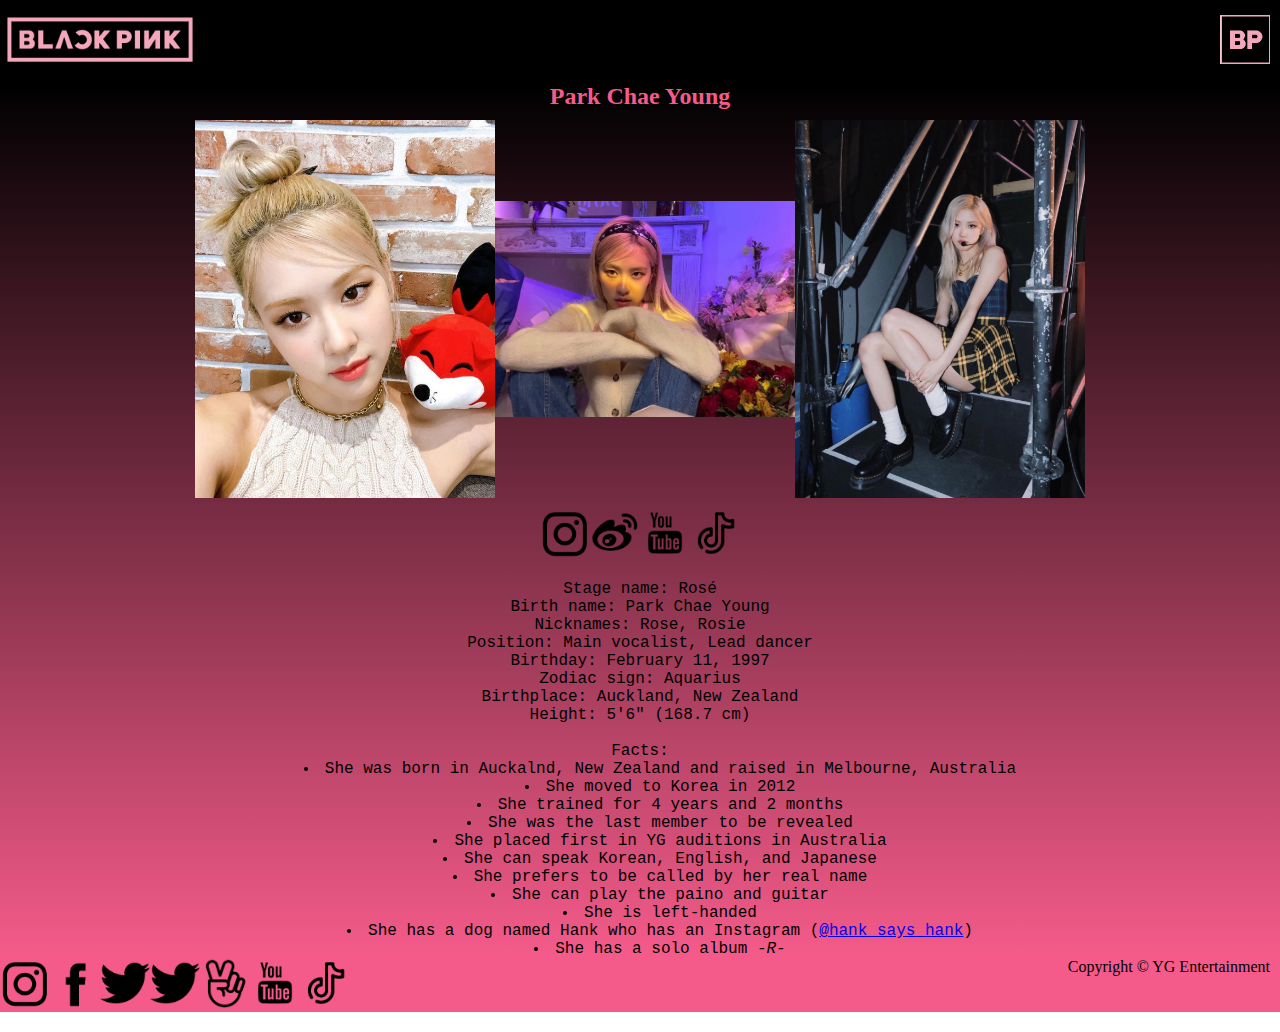
<file: Rose.html>
<!DOCTYPE html>
<html>
	<head>
		<title>Park Chae Young</title>
		<link rel="stylesheet" type="text/css" href="websiteStyle.css" />
	<head>
	<body>
		<header class="header">
			<div class="logo"><a href="index.html"><img width="200px" src="images/BLACKPINK-Logo.png" alt="Blackpink logo" /></div>
			<div class="menu"><a href="menu.html"><img width="50px" src="images/BPlogo_pink.png" alt="BP logo for menu" /></a></div>
		</header>
	
		<div class="main">
			<section>
				<h2 class="name">Park Chae Young</h2>
				<div class="gallery">
					<img width="300px" src="images/Rose2.png" alt="Jisoo" />
					<img width="300px" src="images/Rose.jpg" alt="Jisoo" />
					<img width="290px" src="images/Rose3.png" alt="Jisoo" />
				</div>
				<div class="memberSM">
					<a href="https://www.instagram.com/roses_are_rosie/" target="_blank"><img class="logo3" alt="Instagram logo" src="images/InstaIcon.png"></a>
					<a href="https://m.weibo.cn/u/7460277193?jumpfrom=weibocom" target="_blank"><img class="logo3" alt="Weibo logo" src="images/WeiboIcon.png"></a>
					<a href="https://www.youtube.com/channel/UCBo1hnzxV9rz3WVsv__Rn1g" target="_blank"><img class="logo3" alt="YouTube logo" src="images/YouTubeIcon.png"></a>
					<a href="https://www.tiktok.com/@roses_are_rosie?lang=en" target="_blank"><img class="logo3" alt="TikTok logo" src="images/TiktokIcon.png"></a>
				</div><br />
				<p>Stage name: Ros&eacute </p>
				<p>Birth name: Park Chae Young</p>
				<p>Nicknames: Rose, Rosie</p>
				<p>Position: Main vocalist, Lead dancer</p>
				<p>Birthday: February 11, 1997</p>
				<p>Zodiac sign: Aquarius</p>
				<p>Birthplace: Auckland, New Zealand</p>
				<p>Height: 5'6" (168.7 cm)</p><br />
				<p>Facts:</p>
					<ul>
						<li>She was born in Auckalnd, New Zealand and raised in Melbourne, Australia</li>
						<li>She moved to Korea in 2012</li>
						<li>She trained for 4 years and 2 months</li>
						<li>She was the last member to be revealed</li>
						<li>She placed first in YG auditions in Australia</li>
						<li>She can speak Korean, English, and Japanese</li>
						<li>She prefers to be called by her real name</li>
						<li>She can play the paino and guitar</li>
						<li>She is left-handed</li>
						<li>She has a dog named Hank who has an Instagram (<a href="https://www.instagram.com/hank_says_hank/" target="_blank">@hank_says_hank</a>)</li>
						<li>She has a solo album <em>-R-</em></li>
					</ul> 
			</section>
		</div>
	
		<div class="footer" style="background-color:#F55B8A;">
			<div class="socialMedia">
				<div><a href="https://www.instagram.com/blackpinkofficial/?hl=en" target="_blank"><img width="50px" alt="Instagram logo" src="images/InstaIcon.png"></a></div>
				<div><a href="https://www.facebook.com/BLACKPINKOFFICIAL/" target="_blank"><img width="50px" alt="Facebook logo" src="images/FBIcon.png"></a></div>
				<div><a href="https://twitter.com/BLACKPINK" target="_blank"><img width="50px" alt="Twitter logo" src="images/TwitterIcon.png"></a></div>
				<div><a href="https://twitter.com/ygofficialblink" target="_blank"><img width="50px" alt="Twitter logo" src="images/TwitterIcon.png"></a></div>
				<div><a href="https://www.vlive.tv/channel/F001E5" target="_blank"><img width="50px" alt="Vlive logo" src="images/VliveIcon.png"></a></div>
				<div><a href="https://www.youtube.com/channel/UCOmHUn--16B90oW2L6FRR3A" target="_blank"><img width="50px" alt="YouTube logo" src="images/YouTubeIcon.png"></a></div>
				<div><a href="https://www.tiktok.com/@bp_tiktok?lang=en" target="_blank"><img width="50px" alt="TikTok logo" src="images/TiktokIcon.png"></a></div>
			</div>
			<div class="copyright">
				Copyright &copy YG Entertainment
			</div>
		</div>
	</body>
</html>
</file>
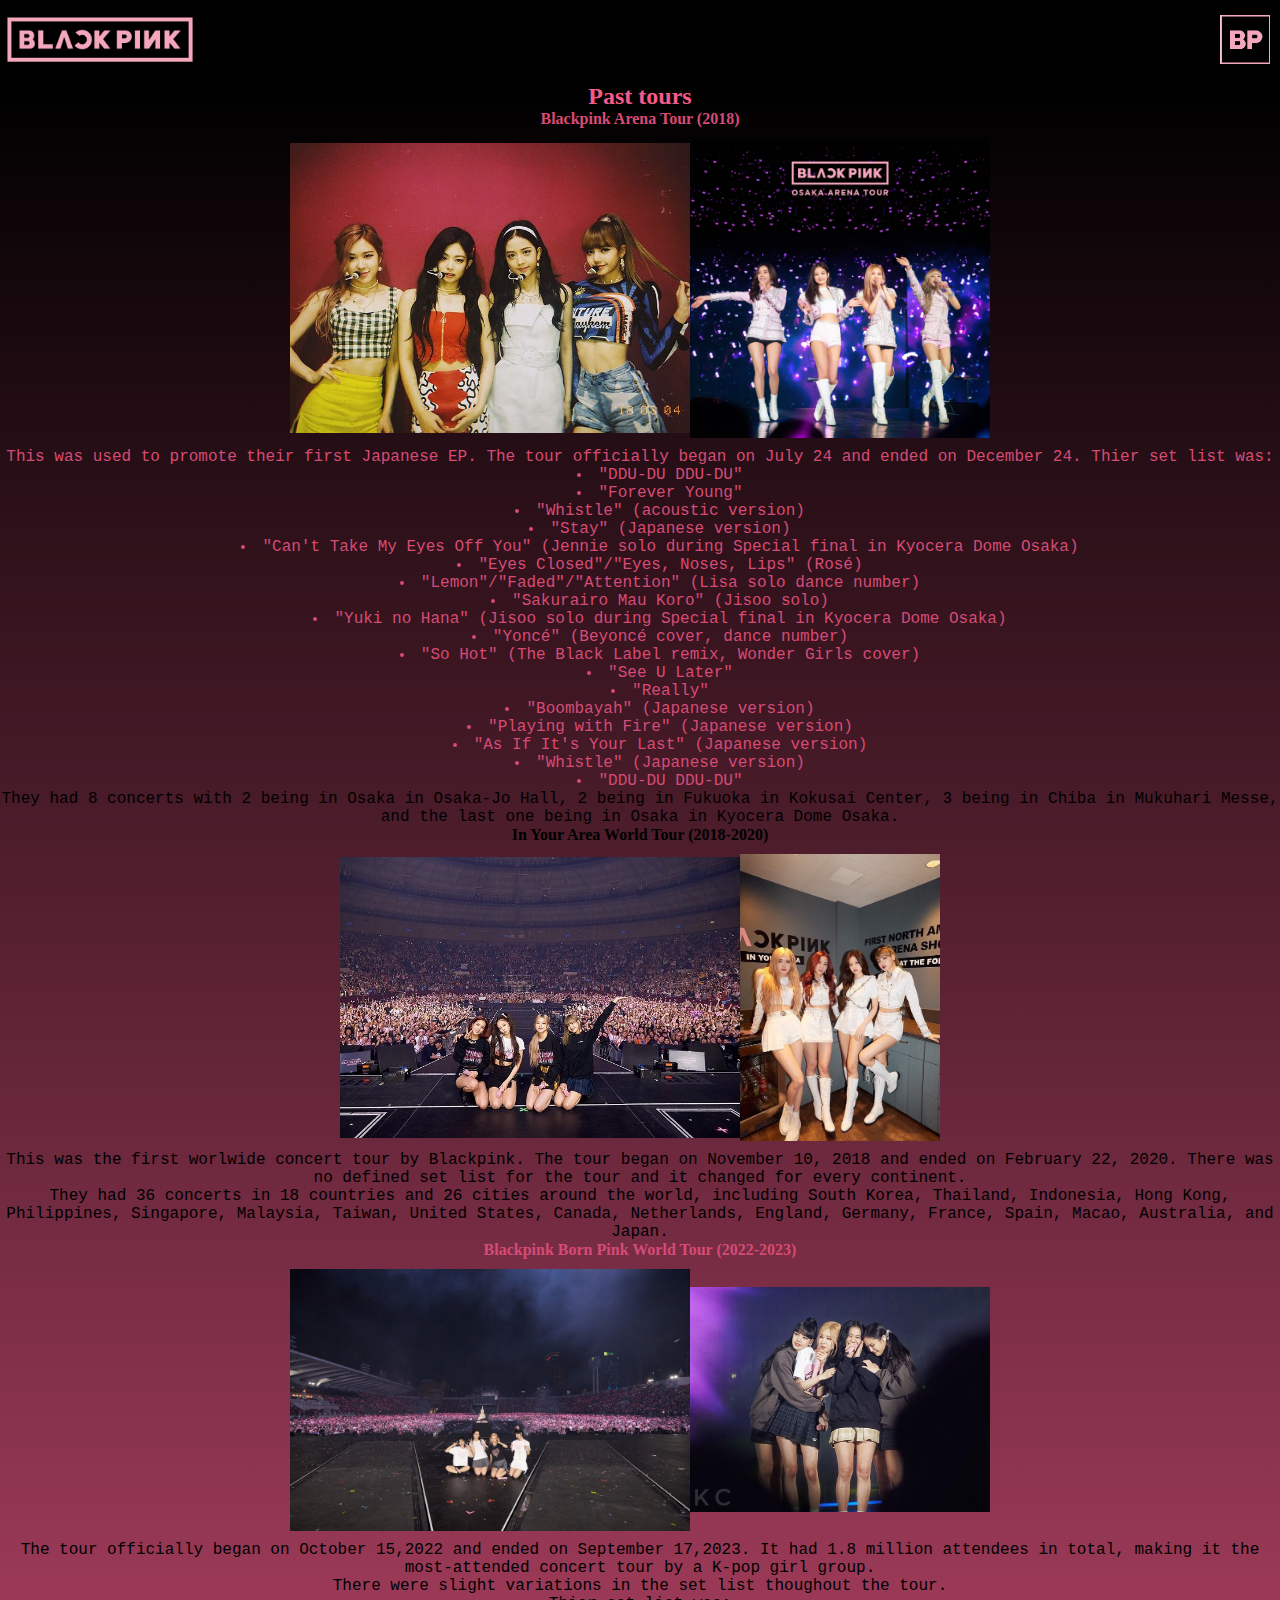
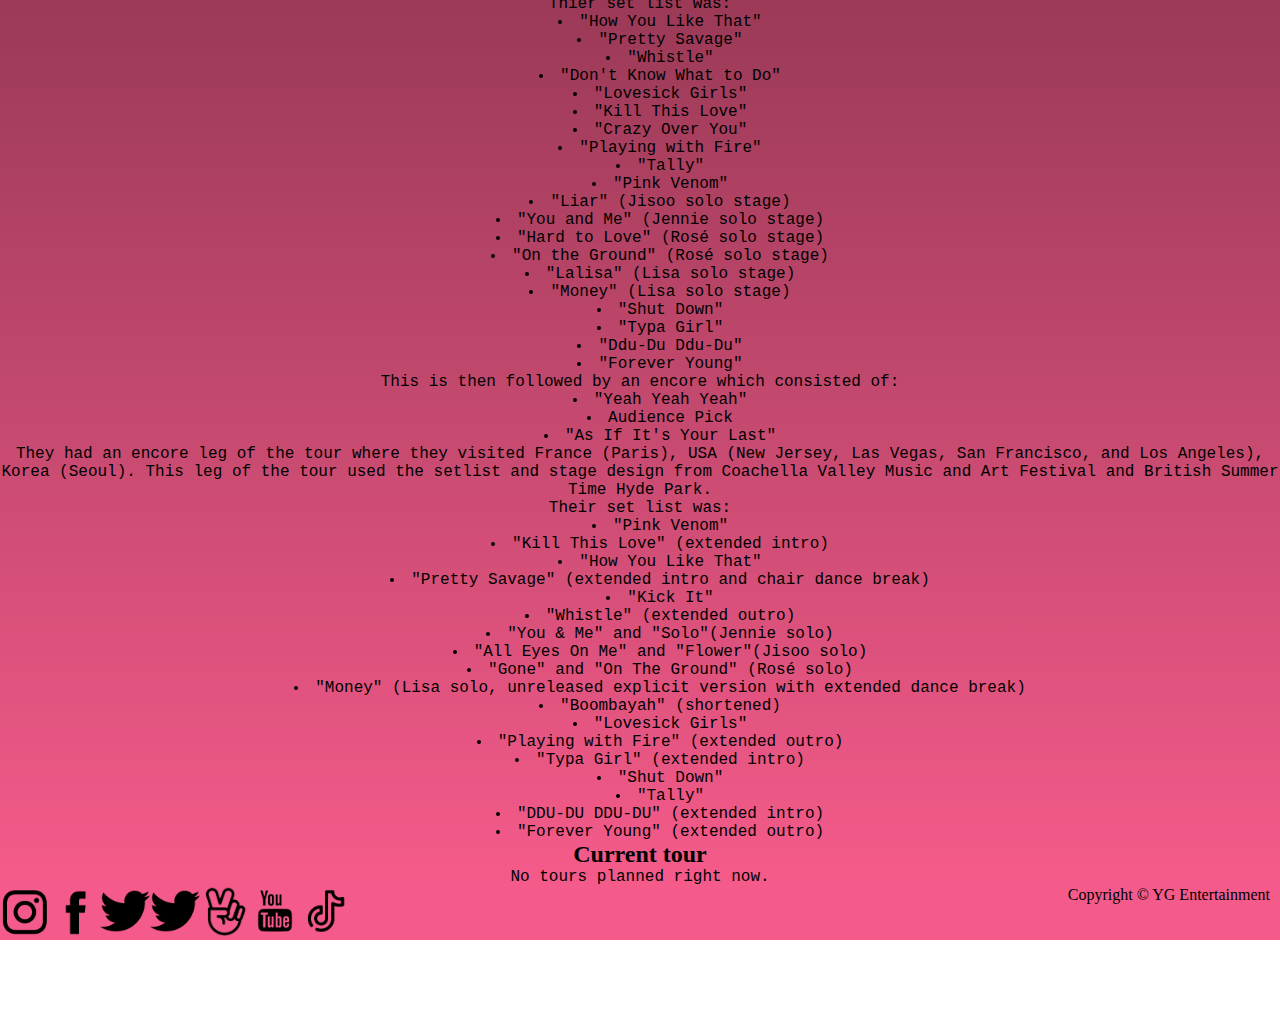
<file: tours.html>
<!DOCTYPE html>
<html>
	<head>
		<title>Tours</title>
		<link rel="stylesheet" type="text/css" href="websiteStyle.css" />
	<head>
	<body>
		<header class="header">
			<div class="logo"><a href="index.html"><img width="200px" src="images/BLACKPINK-Logo.png" alt="Blackpink logo" /></div>
			<div class="menu"><a href="menu.html"><img width="50px" src="images/BPlogo_pink.png" alt="BP logo for menu" /></a></div>
		</header>
	
		<div class="main">
			<section>
				<h2 class="name">Past tours</h2>
				<h4 style="color:#D64B76;">Blackpink Arena Tour (2018)</h4>
				<div class="gallery">
					<img width="400px" src="images/Blackpink.png" alt="Blackpink on Arena Tour" />
					<img width="300px" src="images/BlackpinkArena.jpg" alt="Blackpink on Arena Tour" />
				</div>
				<p style="color:#D64B76;">This was used to promote their first Japanese EP. The tour officially began on July 24 and ended on December 24. Thier set list was:</p>
					<ul style="color:#D64B76;">
						<li>"DDU-DU DDU-DU"</li>
						<li>"Forever Young"</li>
						<li>"Whistle" (acoustic version)</li>
						<li>"Stay" (Japanese version)</li>
						<li>"Can't Take My Eyes Off You" (Jennie solo during Special final in Kyocera Dome Osaka)</li>
						<li>"Eyes Closed"/"Eyes, Noses, Lips" (Ros&eacute)</li> 
						<li>"Lemon"/"Faded"/"Attention" (Lisa solo dance number)</li>
						<li>"Sakurairo Mau Koro" (Jisoo solo)</li>
						<li>"Yuki no Hana" (Jisoo solo during Special final in 	Kyocera Dome Osaka)</li>
						<li>"Yonc&eacute" (Beyonc&eacute cover, dance number)</li>
						<li>"So Hot" (The Black Label remix, Wonder Girls cover)</li>
						<li>"See U Later"</li>
						<li>"Really"</li>
						<li>"Boombayah" (Japanese version)</li>
						<li>"Playing with Fire" (Japanese version)</li>
						<li>"As If It's Your Last" (Japanese version)</li>
						<li>"Whistle" (Japanese version)</li>
						<li>"DDU-DU DDU-DU"</li>
					</ul>  
				<p>They had 8 concerts with 2 being in Osaka in Osaka-Jo Hall, 2 being in Fukuoka in Kokusai Center, 3 being in Chiba in Mukuhari Messe, and the last one being in Osaka in Kyocera Dome Osaka.</p>
				<h4>In Your Area World Tour (2018-2020)</h4>
				<div class="gallery">
					<img width="400px" src="images/BlackpinkInYourArea.png" alt="Blackpink in Fort Worth" />
					<img width="200px" src="images/BlackpinkArea.png" alt="Blackpink at LA forum about tour" />
				</div>
				<p>This was the first worlwide concert tour by Blackpink. The tour began on November 10, 2018 and ended on February 22, 2020. There was no defined set list for the tour and it changed for every continent.</p>
				<p>They had 36 concerts in 18 countries and 26 cities around the world, including South Korea, Thailand, Indonesia, Hong Kong, Philippines, Singapore, Malaysia, Taiwan, United States, Canada, Netherlands, England, Germany, France, Spain, Macao, Australia, and Japan.</p>
				<h4 style="color:#D64B76;">Blackpink Born Pink World Tour (2022-2023)</h4>
				<div class="gallery">
					<img width="400px" src="images/Born Pink 1.jpg" alt="Blackpink on Arena Tour" />
					<img width="300px" src="images/Born Pink 2.jpg" alt="Blackpink on Arena Tour" />
				</div>
				<p>The tour officially began on October 15,2022 and ended on September 17,2023. It had 1.8 million attendees in total, making it the most-attended concert tour by a K-pop girl group.</p>
				<p>There were slight variations in the set list thoughout the tour.</p>
				<p>Thier set list was:</p>
					<ul>
						<li>"How You Like That"</li>
						<li>"Pretty Savage"</li>
						<li>"Whistle"</li>
						<li>"Don't Know What to Do"</li>
						<li>"Lovesick Girls"</li>
						<li>"Kill This Love"</li>
						<li>"Crazy Over You"</li>
						<li>"Playing with Fire"</li>
						<li>"Tally"</li>
						<li>"Pink Venom"</li>
						<li>"Liar" (Jisoo solo stage)</li>
						<li>"You and Me" (Jennie solo stage)</li>
						<li>"Hard to Love" (Ros&eacute solo stage)</li>
						<li>"On the Ground" (Ros&eacute solo stage)</li>
						<li>"Lalisa" (Lisa solo stage)</li>
						<li>"Money" (Lisa solo stage)</li>
						<li>"Shut Down"</li>
						<li>"Typa Girl"</li>
						<li>"Ddu-Du Ddu-Du"</li>
						<li>"Forever Young"</li>
					</ul>
				<p>This is then followed by an encore which consisted of:</p>
					<ul>
						<li>"Yeah Yeah Yeah"</li>
						<li>Audience Pick</li>
						<li>"As If It's Your Last"</li>
					</ul>
				<p>They had an encore leg of the tour where they visited France (Paris), USA (New Jersey, Las Vegas, San Francisco, and Los Angeles), Korea (Seoul).
					This leg of the tour used the setlist and stage design from Coachella Valley Music and Art Festival and British Summer Time Hyde Park.</p>
				<p>Their set list was:</p>
					<ul>
						<li>"Pink Venom"</li>
						<li>"Kill This Love" (extended intro)</li>
						<li>"How You Like That"</li>
						<li>"Pretty Savage" (extended intro and chair dance break)</li>
						<li>"Kick It"</li>
						<li>"Whistle" (extended outro)</li>
						<li>"You & Me" and "Solo"(Jennie solo)</li>
						<li>"All Eyes On Me" and "Flower"(Jisoo solo)</li>
						<li>"Gone" and "On The Ground" (Ros&eacute solo)</li>
						<li>"Money" (Lisa solo, unreleased explicit version with extended dance break)</li>
						<li>"Boombayah" (shortened)</li>
						<li>"Lovesick Girls"</li>
						<li>"Playing with Fire" (extended outro)</li>
						<li>"Typa Girl" (extended intro)</li>
						<li>"Shut Down"</li>
						<li>"Tally"</li>
						<li>"DDU-DU DDU-DU" (extended intro)</li>
						<li>"Forever Young" (extended outro)</li>
					</ul>
				<h2 class="name" style="color:#000000;">Current tour</h2>
				<p>No tours planned right now.</p>
			</section>
		</div>
	
		<div class="footer" style="background-color:#F55B8A;">
			<div class="socialMedia">
				<div><a href="https://www.instagram.com/blackpinkofficial/?hl=en" target="_blank"><img width="50px" alt="Instagram logo" src="images/InstaIcon.png"></a></div>
				<div><a href="https://www.facebook.com/BLACKPINKOFFICIAL/" target="_blank"><img width="50px" alt="Facebook logo" src="images/FBIcon.png"></a></div>
				<div><a href="https://twitter.com/BLACKPINK" target="_blank"><img width="50px" alt="Twitter logo" src="images/TwitterIcon.png"></a></div>
				<div><a href="https://twitter.com/ygofficialblink" target="_blank"><img width="50px" alt="Twitter logo" src="images/TwitterIcon.png"></a></div>
				<div><a href="https://www.vlive.tv/channel/F001E5" target="_blank"><img width="50px" alt="Vlive logo" src="images/VliveIcon.png"></a></div>
				<div><a href="https://www.youtube.com/channel/UCOmHUn--16B90oW2L6FRR3A" target="_blank"><img width="50px" alt="YouTube logo" src="images/YouTubeIcon.png"></a></div>
				<div><a href="https://www.tiktok.com/@bp_tiktok?lang=en" target="_blank"><img width="50px" alt="TikTok logo" src="images/TiktokIcon.png"></a></div>
			</div>
			<div class="copyright">
				Copyright &copy YG Entertainment
			</div>
		</div>
	</body>
</html>
</file>
<file: websiteStyle.css>
*{
	margin:0px;
}
h2,h4{
	font-family:"Rock Salt", cursive;
}
p,ul{
	font-family:"Shadows Into Light Two", monospace;
}
.header{
	align-items:center;
	display:flex;
	background-color:black;
}
.menu{
	position:absolute;
	right:10px;
}
.main{
	background-image:linear-gradient(black, #F55B8A);
	text-align:center;
}
.name{
	text-align:center;
	color:#F55B8A;
}
.gallery{
	display:flex;
	align-items:center;
	flex-direction:column;
	flex-wrap:wrap;
	padding-top:10px;
	padding-bottom:10px;
}
@media(min-width:600px){
	.gallery{
		flex-direction:row;
		justify-content:center;
	}	
}
.logo3{
	width:50px;
}
.memberSM{
	display:flex;
	flex-direction:row;
	justify-content:center;
}
ul{
	list-style-position: inside;
}
.footer{
	display:flex;
	flex-direction:row;
}
.socialMedia{
	display:flex;
	flex-direction:row;
}
.copyright{
	float:left;
}
@media(min-width:600px){
	.copyright{
		position:absolute;
		right:10px;
	}	
}
</file>
